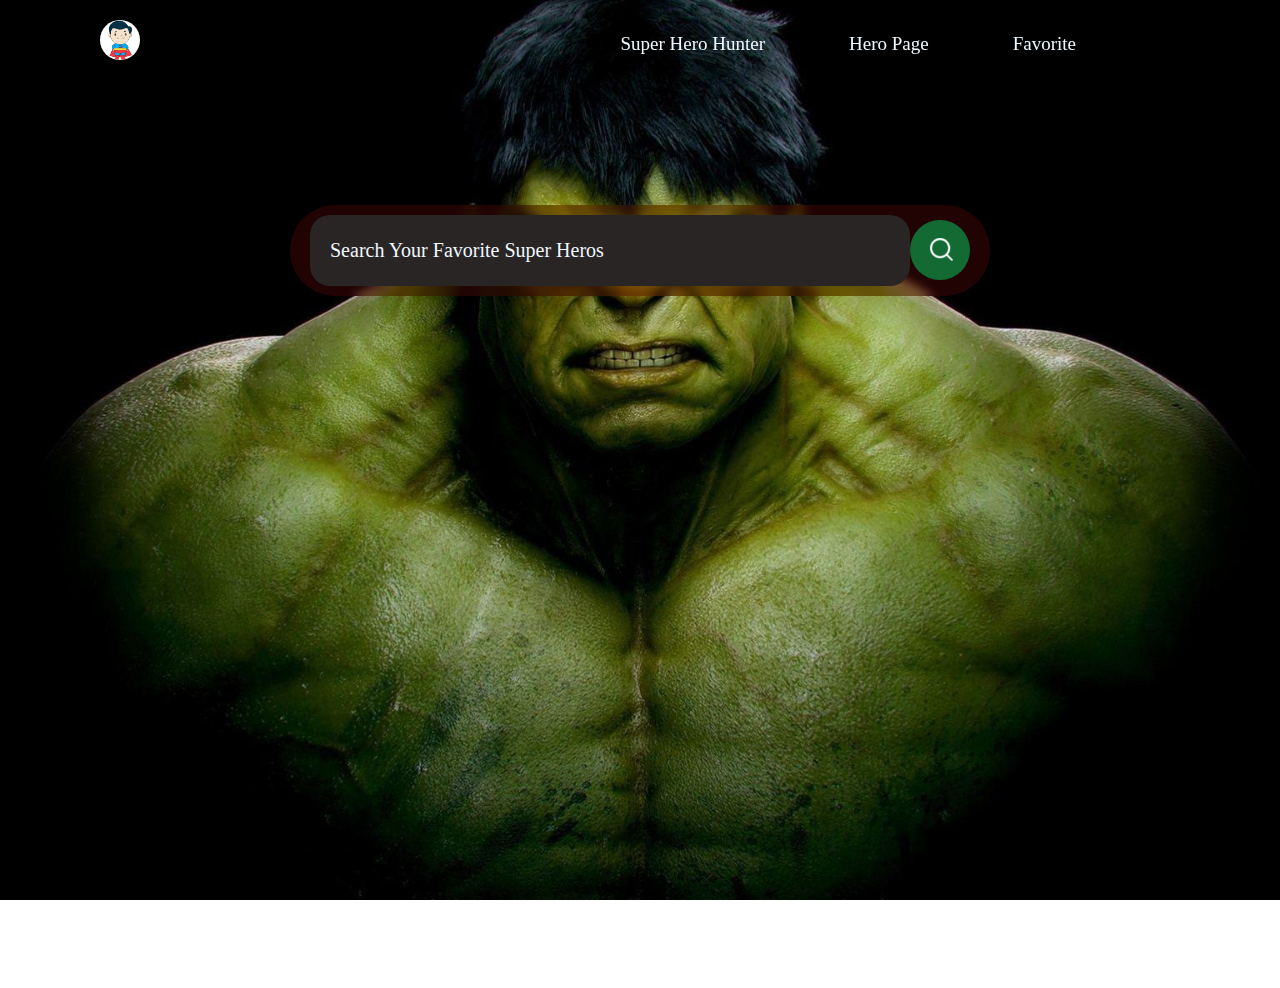
<file: index.html>
<!DOCTYPE html>
<html lang="en">
<head>
    <meta charset="UTF-8">
    <meta name="viewport" content="width=device-width, initial-scale=1.0">
    <title>My HTML Page</title>
    <link rel="stylesheet" href="styles.css">
    
</head>
<body>
    <div class="background-image-container">
        
    <!--  nav bar  -->
    <header class="header">
        
      

            <a href="index.html" class="logo">
                <img id="logo" src="images/logo.jpg" alt="Super">
              </a>
            
            <nav class="navbar">

                <a href="index.html">Super Hero Hunter</a>
                <a href="heroPage.html">Hero Page</a>

                <a href="favorite.html">Favorite</a>



            </nav>

    </header>

    <!--  search bar  -->
    <div class="custom-container">

    <div class="container">
        <form action="" class="search-bar">
            <input type="text" placeholder="Search Your Favorite Super Heros" name="q" value="" id="input-box">
            <button class="button" id="submit-button" type="button"><img src="images/search.png"></button>
 <div class="list"></div>
            <div class="display-container" id="show-container"></div>
        </form>
    </div>
   
    <div id="favorites-container"></div>

    </div>
</div>
</div>

    
    <script src="script.js"></script>
</body>
</html>
</file>
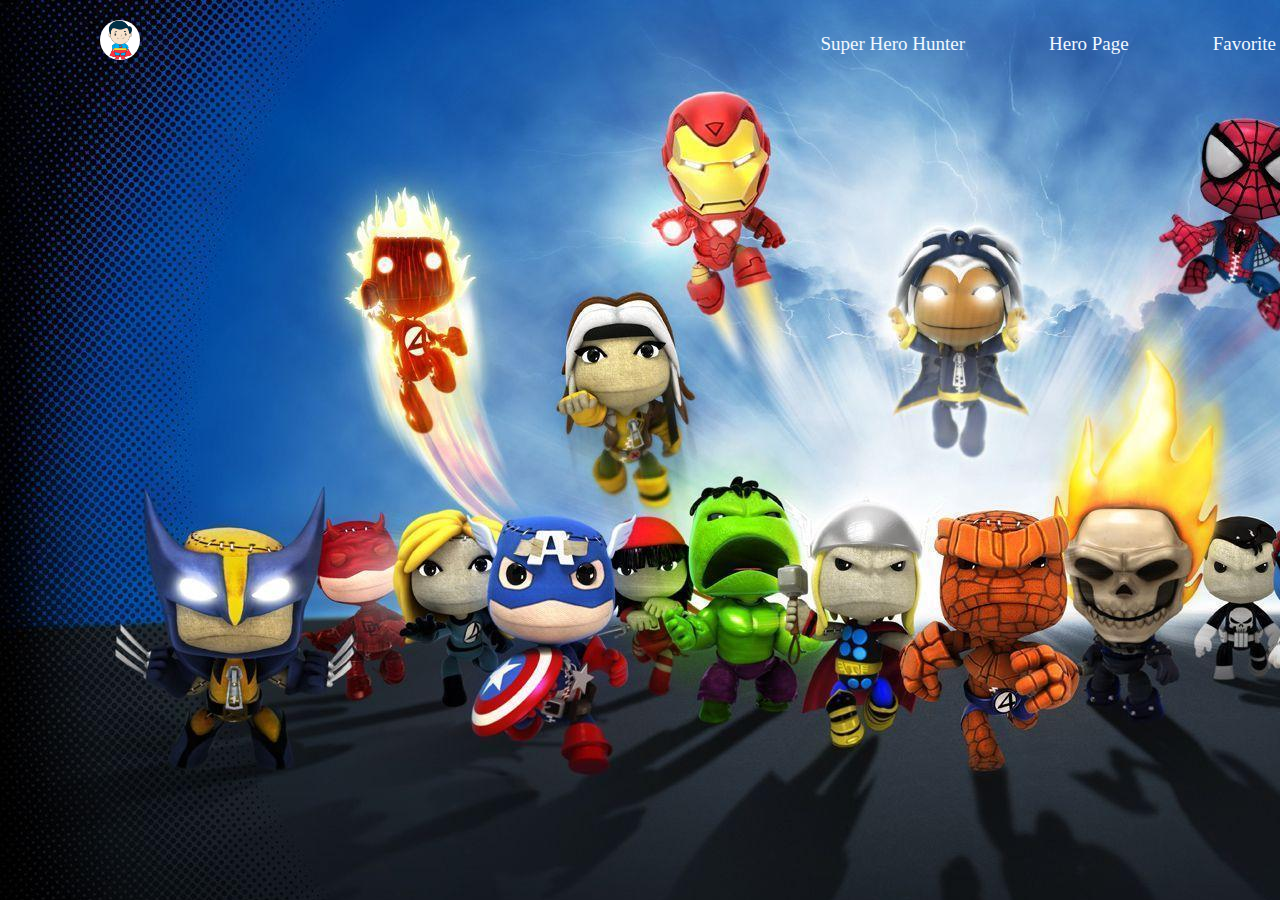
<file: favorite.html>
<!DOCTYPE html>
<html>
<head>
    <meta charset="UTF-8">
    <meta name="viewport" content="width=device-width, initial-scale=1.0">
    <link rel="stylesheet" href="favStyles.css"> <!-- Include your CSS file if needed -->

    <title>Favorites Page</title>
</head>
<body>
    <!-- Header section -->
    <header class="header">
        <a href="index.html" class="logo">
            <img id="logo" src="images/logo.jpg" alt="Super">
        </a>
        <nav class="navbar">
            <a href="index.html">Super Hero Hunter</a>
            <a href="heroPage.html">Hero Page</a>
            
            <a href="favorite.html">Favorite</a>
        </nav>
    </header>

    <!-- Container for displaying favorite character cards -->
    <div id="cards-group"></div>

    <script>
        // JavaScript code for handling favorite characters

        // Select the container for favorite character cards
        const favoritesContainer = document.getElementById("cards-group");
        let favorites = [];

        // Function to create a card for a favorite character
        function createCharacterCard(character, index) {
            const card = document.createElement("div");
            card.classList.add("character-card");

            const thumbnail = character.thumbnail;
            const imageUrl = `${thumbnail.path}.${thumbnail.extension}`;

            card.innerHTML = `
                <h3>Favorite Character ${index}</h3>
                <div class="character-image">
                    <img src="${imageUrl}" alt="${character.name}">
                </div>
                <p>Name: ${character.name}</p>
                <p>Description: ${character.description || "No description available"}</p>
                <button class="delete-button" data-index="${index}">Delete</button>
            `;

            // Add event listener for the delete button
            const deleteButton = card.querySelector(".delete-button");
            deleteButton.addEventListener("click", () => {
                const dataIndex = deleteButton.getAttribute("data-index");
                removeFavorite(dataIndex);
            });

            return card;
        }

        // Function to remove a favorite character by index
        function removeFavorite(index) {
            index = parseInt(index);
            if (!isNaN(index) && index >= 0 && index < favorites.length) {
                favorites.splice(index, 1);
                saveFavoritesToLocalStorage();
                displayFavorites();
            }
        }

        // Function to display favorite characters
        function displayFavorites() {
            favoritesContainer.innerHTML = "";
            favorites.forEach((favorite, index) => {
                const card = createCharacterCard(favorite, index);
                favoritesContainer.appendChild(card);
            });
        }

        // Function to load favorite characters from local storage
        function loadFavoritesFromLocalStorage() {
            const favoritesData = localStorage.getItem("favorites");
            if (favoritesData) {
                favorites = JSON.parse(favoritesData);
            }
        }

        // Function to save favorite characters to local storage
        function saveFavoritesToLocalStorage() {
            localStorage.setItem("favorites", JSON.stringify(favorites));
        }

        // Initialize the favorites page when the window loads
        function initFavoritesPage() {
            loadFavoritesFromLocalStorage();
            displayFavorites();
        }

        window.onload = initFavoritesPage;
    </script>
</body>
</html>
</file>
<file: styles.css>
*{
    padding: 0;
    margin: 0;
    box-sizing: border-box;
    font-family:Georgia, 'Times New Roman', Times, serif;
}
body {
    margin: 0;
    padding: 0;
    overflow: hidden;
}

.background-image-container {
    position: absolute;
    top: 0;
    left: 0;
    width: 100%;
    height: 100%;
    background-size: cover;
    background-position: center;
    transition: background-image 2s;
    z-index: 2000000;
}
.header{
    position: relative;
    top: 0;
    left: 0;
    width: 95%;
    padding: 20px 100px;
    background:transparent;
    display: flex;
    align-items: center;
    z-index: 100;
    justify-content: space-between;
    
}

#logo{
    height: 40px;
    width: 40px;
    border-radius: 50%;
}
.logo{
   font-size: 32px;
   color: aliceblue;
   text-decoration: none;
   font-weight: 700;
   font-family:cursive
}
.navbar a {
    position: relative;
    font-size: 19px;
    color: aliceblue;
    font-weight: 500;
    text-decoration: none;
    margin: 40px;
    transition: border-bottom 0.3s; /* Add a transition effect for the underline */
    border-bottom: 2px solid transparent; /* Initially, the underline is transparent */
}

.navbar a:hover {
    border-bottom: 2px solid white; /* When hovered, show the white underline */
}




.container{
    display: grid;
    grid-template-columns: 9fr 3fr;
    gap: 1em; 
    width: 100%;
    min-height: 100vh;
    padding: 5%;
    /* background-image: linear-gradient(rgba(0,8,51,0.9),rgba(0,8,51,0.9)),url(images/); */



   display:flex;
   align-items:center;
   justify-content:center;
   
}

.search-bar{
    flex-direction: row;
    width: 100%;
    max-width: 700px;
    background: rgba(66, 6, 6, 0.5);
    display: flex;
    align-items: center;
    border-radius: 60px;
    padding: 10px 20px;
    backdrop-filter: blur(4px) saturate(180%);
    margin-bottom: 50%;
    flex-wrap: wrap
    


}
.search-bar input{
    background: #292525;
    border-radius: 1em;
    flex: 1;
    border: 0;
    outline: none;
    padding: 24px 20px;
    font-size: 20px;
    color: #cac7ff;



}
::placeholder{
    color: aliceblue;
}
.search-bar button img{
    width: 25px;
}
.search-bar button{
    border: 0;
    border-radius: 50%;
    width: 60px;
    height: 60px;
    background: rgb(19, 107, 51);
    cursor:pointer ;
  
   


}


 .container-character-image {
    background-color: #ffffff;
    padding: 0.5em;
    height: 9.37em;
    width: 9.37em;
    display: block;
    margin: auto;
    border-radius: 50%;
  }
  .container-character-image img {
    width: 100%;
    position: relative;
    width: block;
    border-radius: 50%;
  }
  .character-name {
    padding: 0.5em 0 0.8em 0;
    text-align: center;
    color: #ffffff;
    text-transform: uppercase;
    font-size: 1.2em;
    font-weight: 600;
  }
  .character-description {
    text-align: justify;
    color: #a0a0a6;
    line-height: 2em;
    font-weight: 300;
  }
  .list {
    position: absolute;
    width: 64%;
    background-color: #555;
    color: #ffffff;
    z-index: 1;
  }
  .autocomplete-items {
    padding: 0.5em;
  }
  .autocomplete-items:hover {
    background-color: #ddd;
    color: #171821;
  }
</file>
<file: favStyles.css>
body {
    margin: 0;
    padding: 0;
    overflow: scroll;
    background: url(images/kids.jpg);
}


.header{
    position: relative;
    top: 0;
    left: 0;
    width: 95%;
    padding: 20px 100px;
    background:transparent;
    display: flex;
    align-items: center;
    z-index: 100;
    justify-content: space-between;
    
}

#logo{
    height: 40px;
    width: 40px;
    border-radius: 50%;
}
.logo{
   font-size: 32px;
   color: aliceblue;
   text-decoration: none;
   font-weight: 700;
   font-family:cursive
}
.navbar a {
    position: relative;
    font-size: 19px;
    color: aliceblue;
    font-weight: 500;
    text-decoration: none;
    margin: 40px;
    transition: border-bottom 0.3s; /* Add a transition effect for the underline */
    border-bottom: 2px solid transparent; /* Initially, the underline is transparent */
}

.navbar a:hover {
    border-bottom: 2px solid white; /* When hovered, show the white underline */
}

/* favotite css below */

.favorites-container{
    background-color: #171821;
  width: 90%;
  max-width: 500px;
  margin: 0 auto;
  padding: 3em 2em;
  position: absolute;
  transform: translateX(-50%);
  left: 50%;
  right: 50%;
  top: 1em;
  border-radius: 1em;

}
.character-image
{
    border-radius: 50%;

}

.character-card{
    
        background: rgb(192, 9, 9);
        min-width: 300px;
        max-width: 300px;
        min-height: 300px;
        display: inline-grid;
        justify-content: space-around;
        align-items: center;
        align-content: space-around;
        justify-items: center;
        text-decoration: double;
        max-width: 200px;
        overflow-y: scroll;

        
}

img{
    height: 80px;
    width: 80px;
    border-radius: 50%;
}

#cards-group{
    display:flex;
    min-width: 300px;
        justify-content:space-around;
        align-items: center;
        align-content: space-around;
        justify-items: center;
        text-decoration: double;
        flex-wrap: wrap;
        

        
}
.container{
    overflow-y: scroll;
}
</file>
